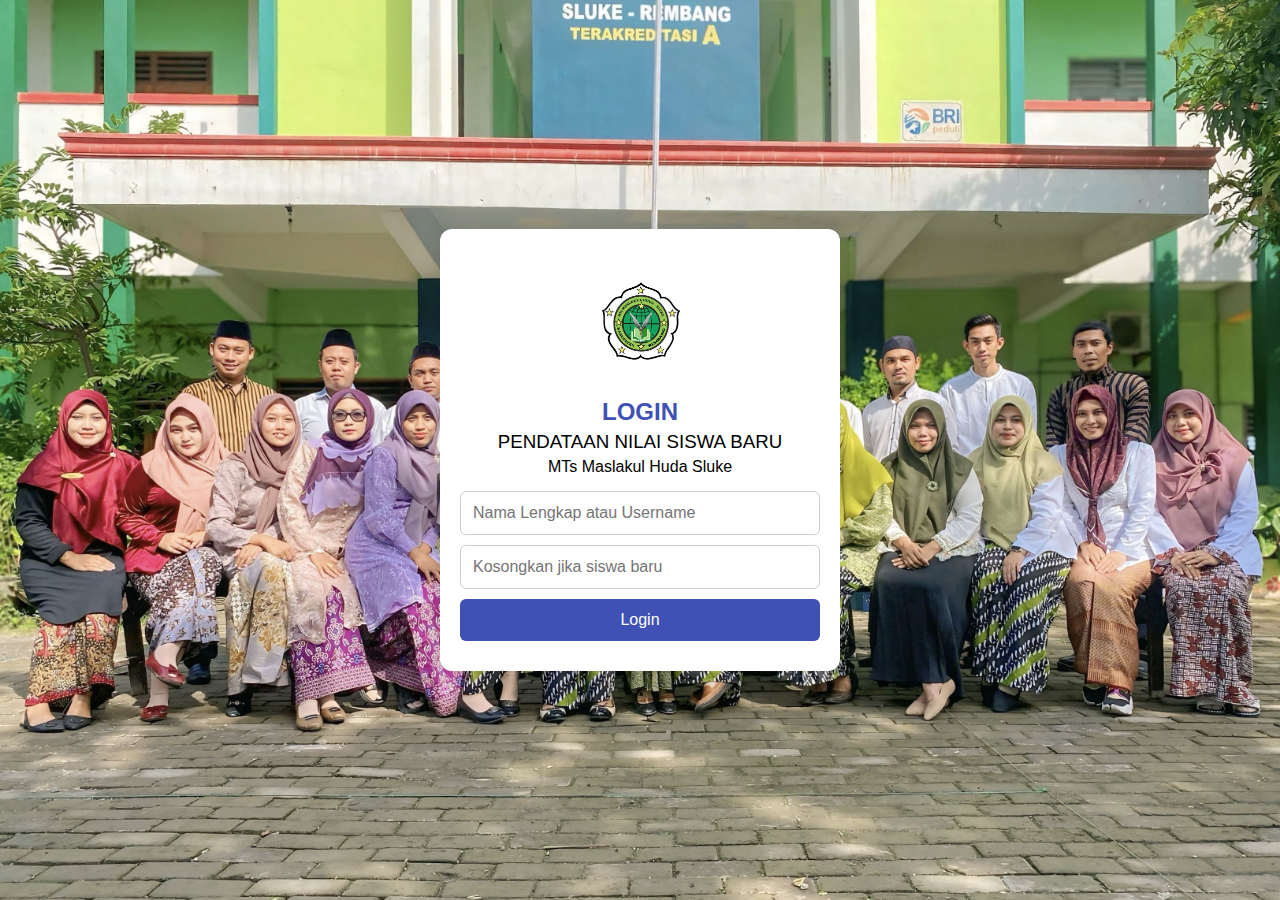
<file: index.html>
<!DOCTYPE html>
<html lang="id">
<head>
  <meta charset="UTF-8" />
  <meta name="viewport" content="width=device-width, initial-scale=1.0" />
  <title>PPDB MTs Maslakul Huda Sluke</title>
  <link rel="stylesheet" href="style.css">
  <style>
    * {
      box-sizing: border-box;
    }

    body {
      margin: 0;
      font-family: 'Segoe UI', sans-serif;
      background-image: url(./foto.jpeg);
      background-position: center;
      background-size: cover;
      background-repeat: no-repeat;
      display: flex;
      justify-content: center;
      align-items: center;
      min-height: 100vh;
      padding: 20px;
    }

    .container {
      background: white;
      padding: 30px 20px;
      border-radius: 12px;
      max-width: 400px;
      width: 100%;
      text-align: center;
      box-shadow: 0 0 20px rgba(0, 0, 0, 0.1);
    }

    .container img {
      width: 90px;
      margin-bottom: 10px;
    }

    h2 {
      margin: 5px 0;
      color: #3f51b5;
    }

    h3, h4 {
      margin: 5px 0;
      font-weight: normal;
    }

    input, button {
      width: 100%;
      padding: 12px;
      margin-top: 10px;
      font-size: 16px;
      border-radius: 6px;
      border: 1px solid #ccc;
    }

    button {
      background-color: #3f51b5;
      color: white;
      border: none;
      cursor: pointer;
      transition: 0.3s;
    }

    button:hover {
      background-color: #303f9f;
    }

    @media (max-width: 480px) {
      h2 { font-size: 20px; }
      h3, h4 { font-size: 16px; }
      input, button { font-size: 15px; }
    }
  </style>
</head>
<body>
  <div class="container">
    <img src="./logosekolah.png" alt="Logo Sekolah">
    <h2>LOGIN</h2>
    <h3>PENDATAAN NILAI SISWA BARU</h3>
    <h4>MTs Maslakul Huda Sluke</h4>

    <input type="text" id="nama" placeholder="Nama Lengkap atau Username" required>
    <input type="password" id="pass" placeholder="Kosongkan jika siswa baru">
    <button onclick="login()">Login</button>
  </div>

  <script>
    function login() {
      const nama = document.getElementById("nama").value.toLowerCase().trim();
      const pass = document.getElementById("pass").value;

      if (nama === "admin" && pass === "admin123") {
        sessionStorage.setItem("admin", "true");
        location.href = "admin.html";
      } else if (nama) {
        sessionStorage.setItem("siswa", nama);
        location.href = "dashboard.html";
      } else {
        alert("Nama tidak boleh kosong");
      }
    }
  </script>
</body>
</html>
</file>
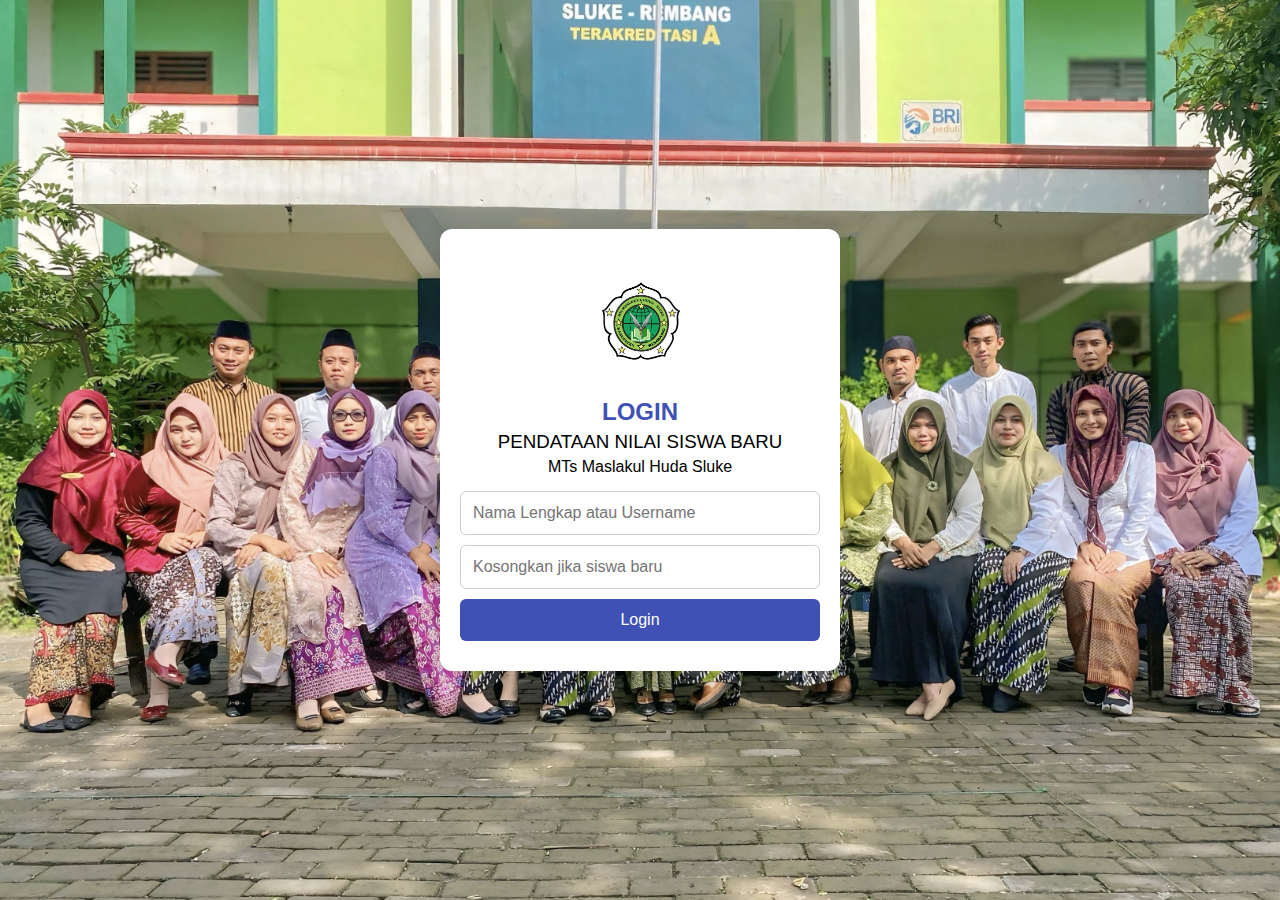
<file: admin.html>
<!DOCTYPE html>
<html>
<head>
  <title>Dashboard Admin</title>
  <meta name="viewport" content="width=device-width, initial-scale=1.0">
  <link rel="stylesheet" href="style.css">
  <style>
    body {
      margin: 0;
      font-family: sans-serif;
    }
    .container {
      max-width: 1000px;
      margin: auto;
      padding: 20px;
    }
    h2 {
      text-align: center;
    }
    .button-group {
      display: flex;
      flex-wrap: wrap;
      gap: 10px;
      justify-content: center;
      margin-bottom: 20px;
    }
    button {
      padding: 10px 15px;
      font-size: 16px;
      border: none;
      background-color: #4CAF50;
      color: white;
      border-radius: 5px;
      cursor: pointer;
    }
    button:hover {
      background-color: #388e3c;
    }
    .table-container {
      overflow-x: auto;
    }
    table {
      width: 100%;
      border-collapse: collapse;
      min-width: 800px;
    }
    th, td {
      padding: 8px;
      border: 1px solid #333;
      text-align: center;
    }
    th {
      background-color: #f0f0f0;
    }
    img {
      cursor: pointer;
      border: 1px solid #ccc;
      max-width: 50px;
    }

    /* Responsive adjustments */
    @media (max-width: 768px) {
      .container {
        padding: 10px;
      }
      table {
        font-size: 14px;
      }
      button {
        width: 100%;
      }
    }
  </style>
</head>
<body>
<div class="container">
  <h2>Dashboard Admin</h2>

  <div class="button-group">
    <button onclick="exportExcel()">📅 Export Excel</button>
    <button onclick="window.print()">🖨️ Cetak Daftar</button>
    <button onclick="logout()">Logout</button>
  </div>

  <div class="table-container">
    <table id="tabelSiswa">
      <thead>
        <tr>
          <th>No</th><th>Nama</th><th>Asal</th><th>Matematika</th><th>Indonesia</th>
          <th>IPA</th><th>Peringkat</th><th>Kejuaraan</th><th>Rata-rata</th><th>Kelas</th><th>SKL</th><th>Aksi</th>
        </tr>
      </thead>
      <tbody></tbody>
    </table>
  </div>
</div>

<script>
  if (sessionStorage.getItem('admin') !== 'true') location.href = 'index.html';

  function ambilData() {
    return JSON.parse(localStorage.getItem("ppdb") || "[]");
  }

  function simpanData(data) {
    localStorage.setItem("ppdb", JSON.stringify(data));
    tampilkanData();
  }

  function tampilkanData() {
    const data = ambilData();
    const tbody = document.querySelector("tbody");
    tbody.innerHTML = "";

    data.forEach((siswa, i) => {
      tbody.innerHTML += `
        <tr>
          <td>${i + 1}</td>
          <td contenteditable onblur="updateData(${i}, 'nama', this.textContent)">${siswa.nama}</td>
          <td contenteditable onblur="updateData(${i}, 'asal', this.textContent)">${siswa.asal}</td>
          <td contenteditable onblur="updateData(${i}, 'mtk', this.textContent)">${siswa.mtk}</td>
          <td contenteditable onblur="updateData(${i}, 'indo', this.textContent)">${siswa.indo}</td>
          <td contenteditable onblur="updateData(${i}, 'ipa', this.textContent)">${siswa.ipa}</td>
          <td contenteditable onblur="updateData(${i}, 'peringkat', this.textContent)">${siswa.peringkat}</td>
          <td contenteditable onblur="updateData(${i}, 'kejuaraan', this.textContent)">${siswa.kejuaraan}</td>
          <td>${parseFloat(siswa.rata).toFixed(2)}</td>
          <td>${siswa.kelas}</td>
          <td><img src="${siswa.skl}" alt="Preview SKL" onclick="showImg('${siswa.skl}')"></td>
          <td><button onclick="hapus(${i})">Hapus</button></td>
        </tr>`;
    });
  }

  function updateData(index, field, value) {
    const data = ambilData();
    if (!value) return alert("Nilai tidak boleh kosong.");
    data[index][field] = (field === 'nama' || field === 'asal' || field === 'kejuaraan') ? value : parseFloat(value);

    const { mtk, indo, ipa } = data[index];
    const rata = ((+mtk + +indo + +ipa) / 3).toFixed(2);
    data[index].rata = rata;

    let kelas = "Tidak Lolos";
    if (rata >= 90) kelas = "7A";
    else if (rata >= 80) kelas = "7B";
    else if (rata >= 70) kelas = "7C";
    else if (rata >= 60) kelas = "7D";
    data[index].kelas = kelas;

    simpanData(data);
  }

  function hapus(index) {
    if (confirm("Yakin ingin menghapus data ini?")) {
      const data = ambilData();
      data.splice(index, 1);
      simpanData(data);
    }
  }

  function exportExcel() {
    const data = ambilData();
    let html = `
      <table border='1'>
        <tr><th>No</th><th>Nama</th><th>Asal</th><th>Matematika</th><th>Indonesia</th>
        <th>IPA</th><th>Peringkat</th><th>Kejuaraan</th><th>Rata-rata</th><th>Kelas</th></tr>
    `;
    data.forEach((s, i) => {
      html += `
        <tr>
          <td>${i + 1}</td><td>${s.nama}</td><td>${s.asal}</td><td>${s.mtk}</td>
          <td>${s.indo}</td><td>${s.ipa}</td><td>${s.peringkat}</td><td>${s.kejuaraan}</td>
          <td>${parseFloat(s.rata).toFixed(2)}</td><td>${s.kelas}</td>
        </tr>`;
    });
    html += `</table>`;

    const blob = new Blob([html], { type: "application/vnd.ms-excel" });
    const link = document.createElement('a');
    link.href = URL.createObjectURL(blob);
    link.download = "data_siswa.xls";
    link.click();
  }

  function showImg(url) {
    const win = window.open();
    win.document.write(`<img src="${url}" style="max-width:100%">`);
  }

  function logout() {
    sessionStorage.removeItem("admin");
    location.href = "index.html";
  }

  tampilkanData();
</script>
</body>
</html>
</file>
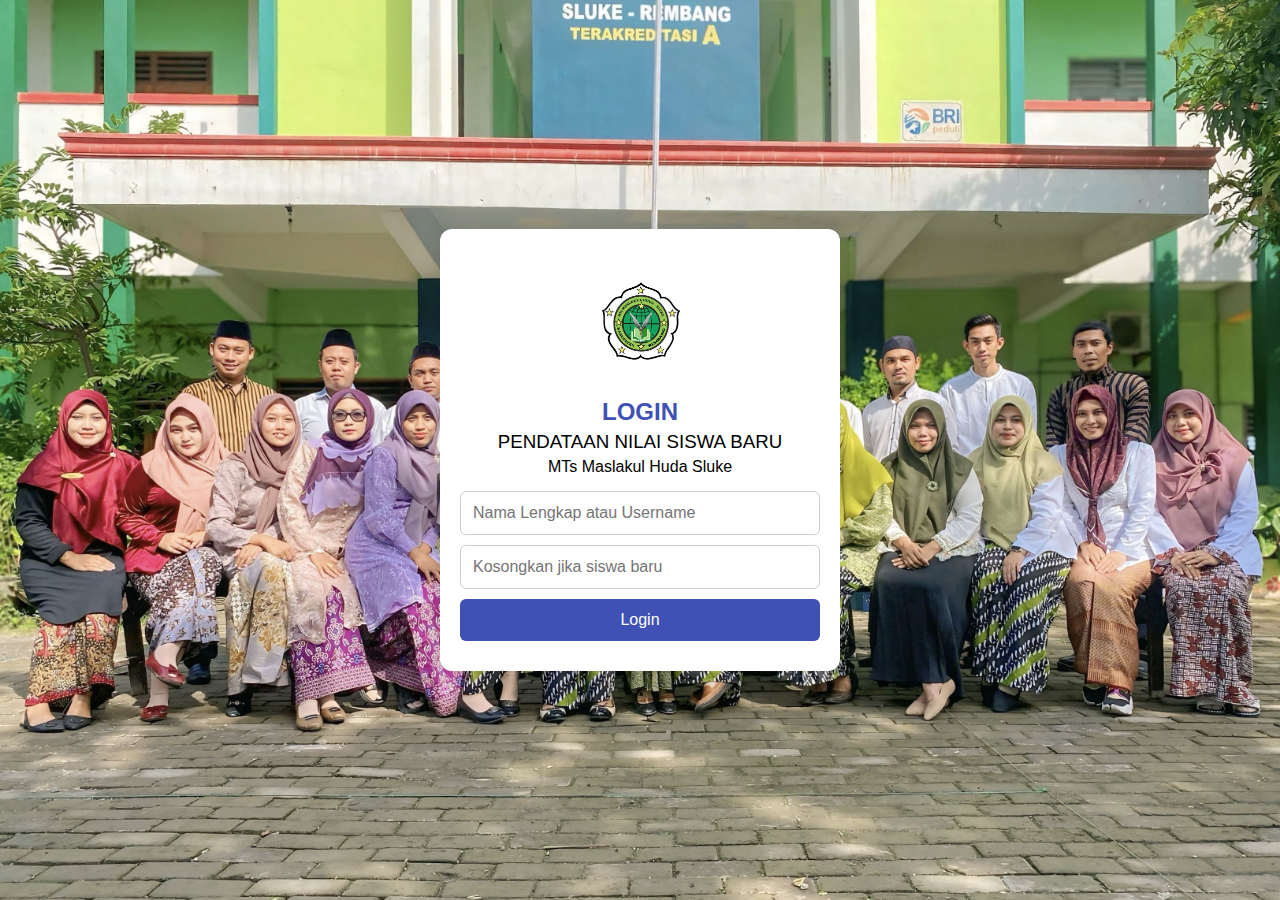
<file: dashboard.html>
<!DOCTYPE html>
<html>
<head>
  <title>Dashboard Siswa</title>
  <link rel="stylesheet" href="style.css">
</head>
<body>
<div class="container">
  <div class="animate-text">Selamat datang peserta didik baru MTs Maslakul Huda Sluke</div>
  <h3>Silahkan isi nama kalian, kemudian lanjutkan login untuk mengisi nilai</h3>
  <button onclick="lanjut()">Lanjut Isi Nilai</button>
</div>
<script>
if (!sessionStorage.getItem("siswa")) location.href = "index.html";
function lanjut() {
  location.href = "form_nilai.html";
}
</script>
</body>
</html>
</file>
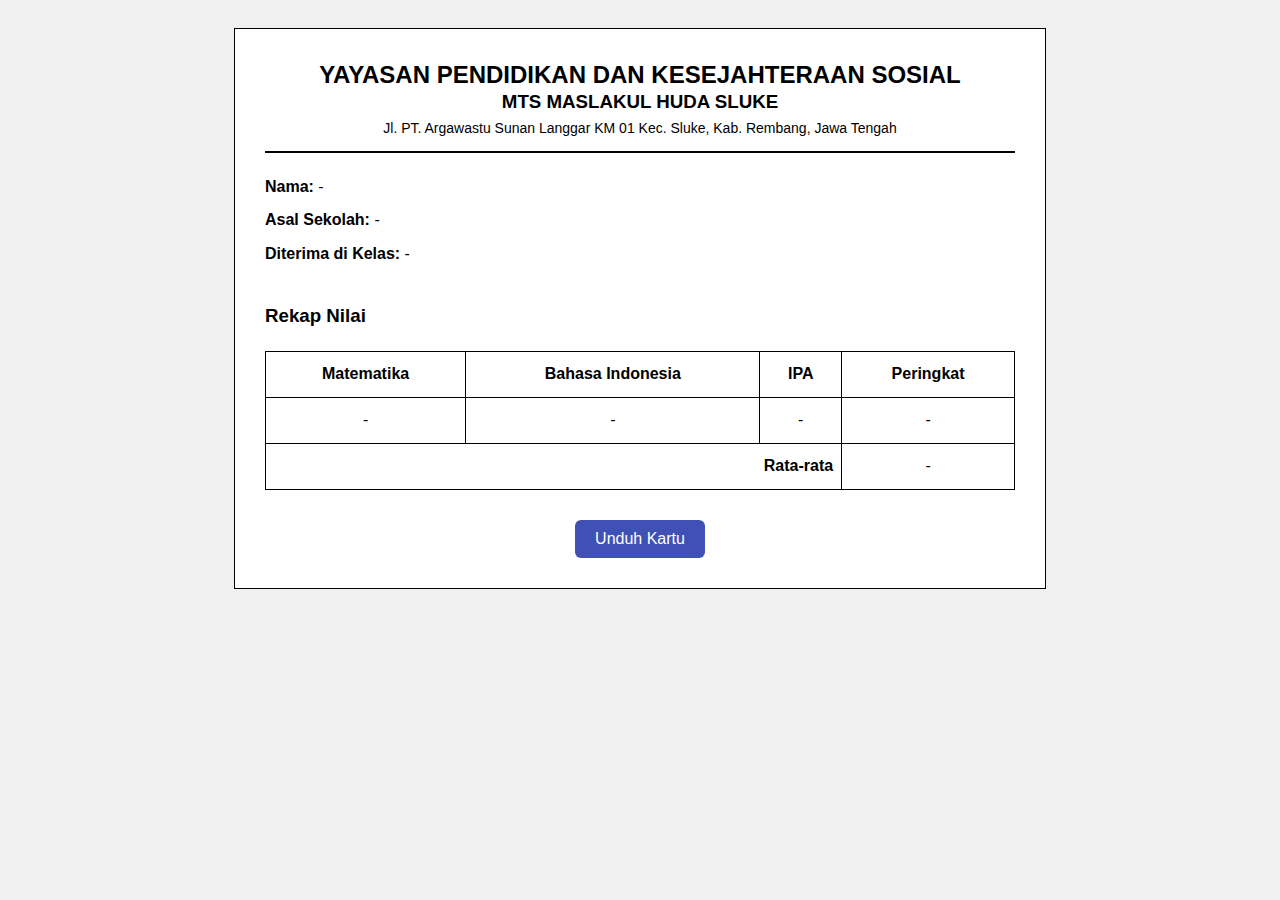
<file: kartu.html>
<!DOCTYPE html>
<html lang="id">
<head>
  <meta charset="UTF-8">
  <meta name="viewport" content="width=device-width, initial-scale=1.0">
  <title>Kartu Bukti Pendaftaran</title>
  <style>
    body {
      background-color: #f0f0f0;
      font-family: 'Segoe UI', sans-serif;
      padding: 20px;
    }

    #kartu {
      background: #fff;
      border: 1px solid #000;
      padding: 30px;
      max-width: 750px;
      margin: auto;
    }

    .kop {
      text-align: center;
      border-bottom: 2px solid #000;
      padding-bottom: 10px;
      margin-bottom: 20px;
    }

    .kop h2, .kop h3 {
      margin: 0;
      line-height: 1.3;
    }

    .kop p {
      margin: 5px 0;
      font-size: 14px;
    }

    .data {
      font-size: 16px;
      line-height: 1.8;
    }

    .data p {
      margin: 5px 0;
    }

    table {
      width: 100%;
      border-collapse: collapse;
      margin-top: 15px;
      font-size: 16px;
    }

    table, th, td {
      border: 1px solid #000;
    }

    th, td {
      padding: 8px;
      text-align: center;
    }

    .unduh-btn {
      text-align: center;
      margin-top: 30px;
    }

    .unduh-btn button {
      padding: 10px 20px;
      font-size: 16px;
      background-color: #3f51b5;
      color: #fff;
      border: none;
      border-radius: 6px;
      cursor: pointer;
    }

    .unduh-btn button:hover {
      background-color: #303f9f;
    }

    @media print {
      .unduh-btn {
        display: none;
      }

      body {
        background: white;
        padding: 0;
      }

      #kartu {
        box-shadow: none;
        border: none;
        margin: 0;
        padding: 0;
      }
    }

    @media (max-width: 600px) {
      #kartu {
        padding: 20px;
      }

      table, th, td {
        font-size: 14px;
      }
    }
  </style>
</head>
<body>
  <div id="kartu">
    <div class="kop">
      <h2>YAYASAN PENDIDIKAN DAN KESEJAHTERAAN SOSIAL</h2>
      <h3>MTS MASLAKUL HUDA SLUKE</h3>
      <p>Jl. PT. Argawastu Sunan Langgar KM 01 Kec. Sluke, Kab. Rembang, Jawa Tengah</p>
    </div>

    <div class="data">
      <p><strong>Nama:</strong> <span id="nama"></span></p>
      <p><strong>Asal Sekolah:</strong> <span id="asal"></span></p>
      <p><strong>Diterima di Kelas:</strong> <span id="kelas"></span></p>

      <h3 style="margin-top: 30px;">Rekap Nilai</h3>
      <table>
        <tr>
          <th>Matematika</th>
          <th>Bahasa Indonesia</th>
          <th>IPA</th>
          <th>Peringkat</th>
        </tr>
        <tr>
          <td id="mtk"></td>
          <td id="indo"></td>
          <td id="ipa"></td>
          <td id="peringkat"></td>
        </tr>
        <tr>
          <td colspan="3" style="text-align: right;"><strong>Rata-rata</strong></td>
          <td><span id="rata"></span></td>
        </tr>
      </table>
    </div>

    <div class="unduh-btn">
      <button onclick="window.print()">Unduh Kartu</button>
    </div>
  </div>

  <script>
    document.getElementById("nama").textContent = sessionStorage.getItem("siswa") || "-";
    document.getElementById("asal").textContent = sessionStorage.getItem("asal") || "-";
    document.getElementById("kelas").textContent = sessionStorage.getItem("kelas") || "-";

    document.getElementById("mtk").textContent = sessionStorage.getItem("mtk") || "-";
    document.getElementById("indo").textContent = sessionStorage.getItem("indo") || "-";
    document.getElementById("ipa").textContent = sessionStorage.getItem("ipa") || "-";
    document.getElementById("peringkat").textContent = sessionStorage.getItem("peringkat") || "-";
    document.getElementById("rata").textContent = sessionStorage.getItem("rata") || "-";
  </script>
</body>
</html>
</file>
<file: style.css>
body {
  font-family: 'Segoe UI', sans-serif;
  background-image: url(./foto.jpeg);
  background-position: center;
  background-size: cover;
  background-repeat: repeat;
  margin: 0;
  padding: 0;
}
.container {
  max-width: 300px;
  background: rgba(255, 255, 255, 0.774);
  margin: 50px auto;
  padding: 20px 30px;
  border-radius: 10px;
  box-shadow: 0 0 15px rgba(0,0,0,0.1);
}
h2, h3, h4 {
  text-align: center;
  margin-top: 5px;
  margin-bottom: 5px;
}
input, select, button {
  width: 100%;
  padding: 10px;
  margin-top: 10px;
  border-radius: 5px;
  border: 1px solid #ccc;
}
button {
  background-color: #5c6bc0;
  color: white;
  border: none;
  cursor: pointer;
}
button:hover {
  background-color: #3f51b5;
}
.animate-text {
  font-size: 20px;
  font-weight: bold;
  text-align: center;
  animation: fadein 3s ease-in-out infinite alternate;
}
@keyframes fadein {
  0% { opacity: 0.3; }
  100% { opacity: 1; }
}
img.preview {
  max-width: 100%;
  margin-top: 10px;
}
</file>
